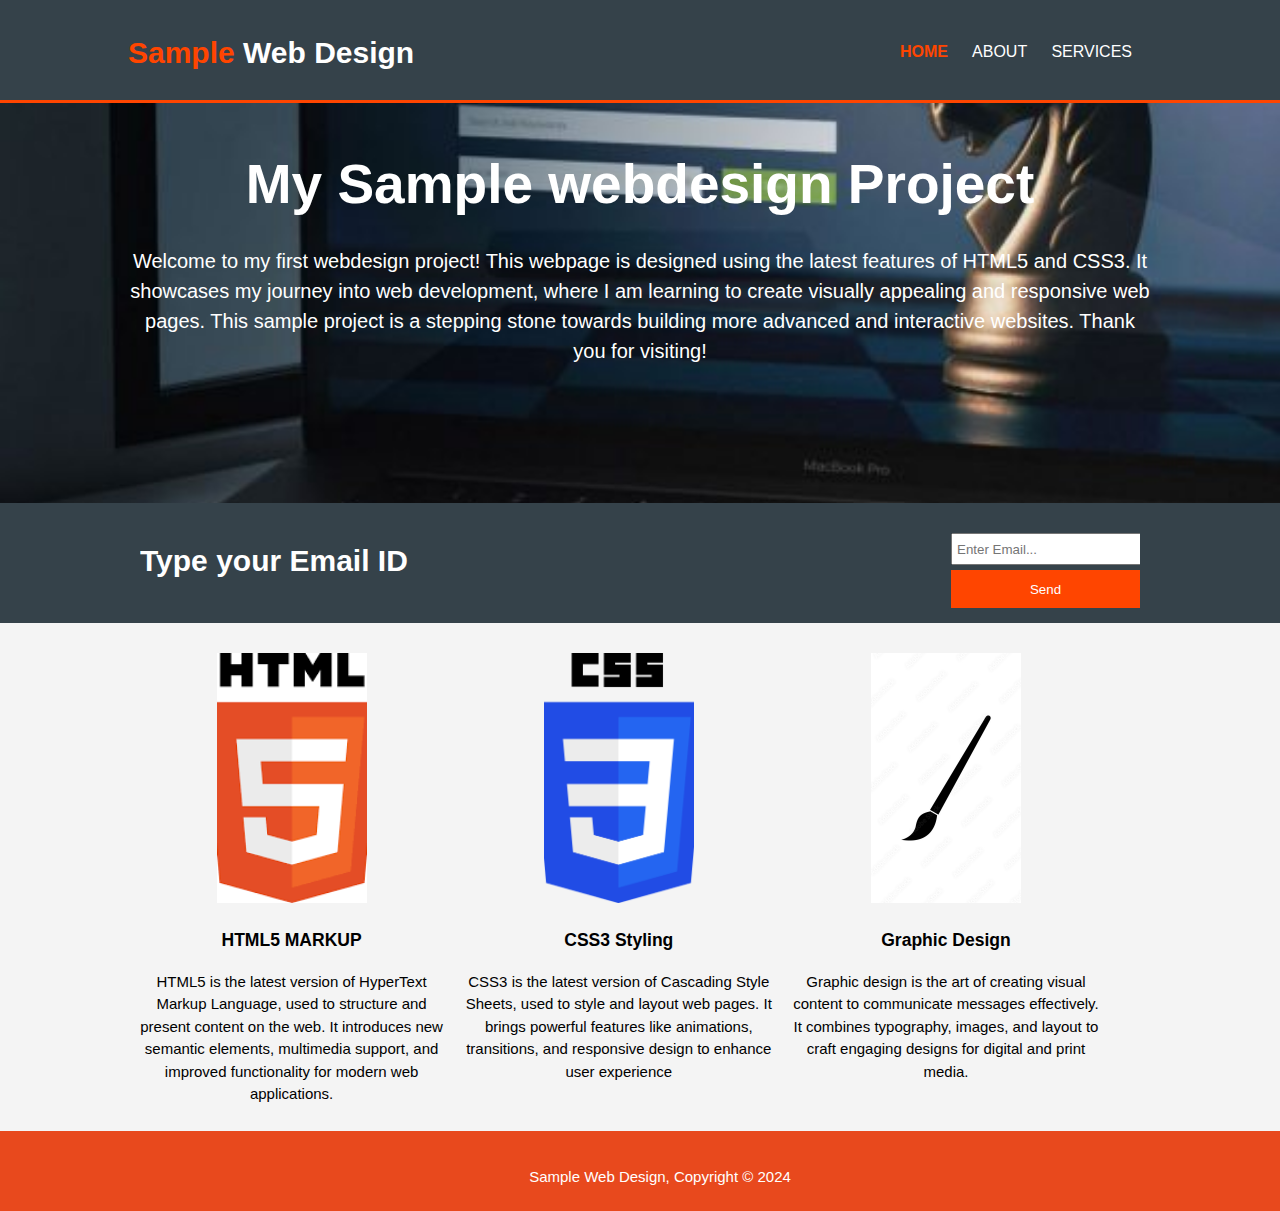
<file: index.html>
<!DOCTYPE html>
<html>
<head>
    <meta charset="UTF-8">
    <meta name="viewport" content="width=device-width">
    <meta name="description" content="affordable and proffesional web design">
    <meta name="keywords" content="web design, affordable web design, proffesional web design">
    <meta name="author" content="Sabari Kannan KR">
    <title>Sample Web Design | Project</title>
    <link rel="stylesheet" href="style.css">
</head>
<body>
    <header>
        <div class="container">
            <div id="branding">
                <h1><span class="highlight">Sample</span> Web Design</h1>
            </div>
            <nav>
                <ul>
                    <li class="current"><a href="index.html">Home</a></li>
                    <li><a href="about.html">About</a></li>
                    <li><a href="services.html">Services</a></li>
                </ul>
            </nav>
            
        </div>
    </header>

    <section id="showcase">
        <div class="container">
            <h1>My Sample webdesign Project</h1>
            <p> Welcome to my first webdesign project! This webpage is designed using the latest features of HTML5 and CSS3. It showcases my journey into web development, where I am learning to create visually appealing and responsive web pages. This sample project is a stepping stone towards building more advanced and interactive websites. Thank you for visiting!</p>
        </div>
    </section>

    <section id="newsletter">
        <div class="container">
            <h1>Type your Email ID</h1>
            <form>
                <input type="email" placeholder="Enter Email...">
                <button type="submit" class="button_1">Send</button>
            </form>
        </div>
     </section>
    
     <section id="boxes">
        <div class="container">
            <div class="box">
                <img src="html.png">
                <h3>HTML5 MARKUP</h3>
                <p>HTML5 is the latest version of HyperText Markup Language, used to structure and present content on the web. It introduces new semantic elements, multimedia support, and improved functionality for modern web applications.</p>
            </div>
            <div class="box">
                <img src="css3.png">
                <h3>CSS3 Styling</h3>
                <p>CSS3 is the latest version of Cascading Style Sheets, used to style and layout web pages. It brings powerful features like animations, transitions, and responsive design to enhance user experience</p>
            </div> <div class="box">
                <img src="graphic.jpg">
                <h3>Graphic Design</h3>
                <p>Graphic design is the art of creating visual content to communicate messages effectively. It combines typography, images, and layout to craft engaging designs for digital and print media.</p>
            </div>
        </div>

     </section>

     <footer>
        <p>Sample Web Design, Copyright &copy; 2024</p></footer>
</body>
</html>
</file>
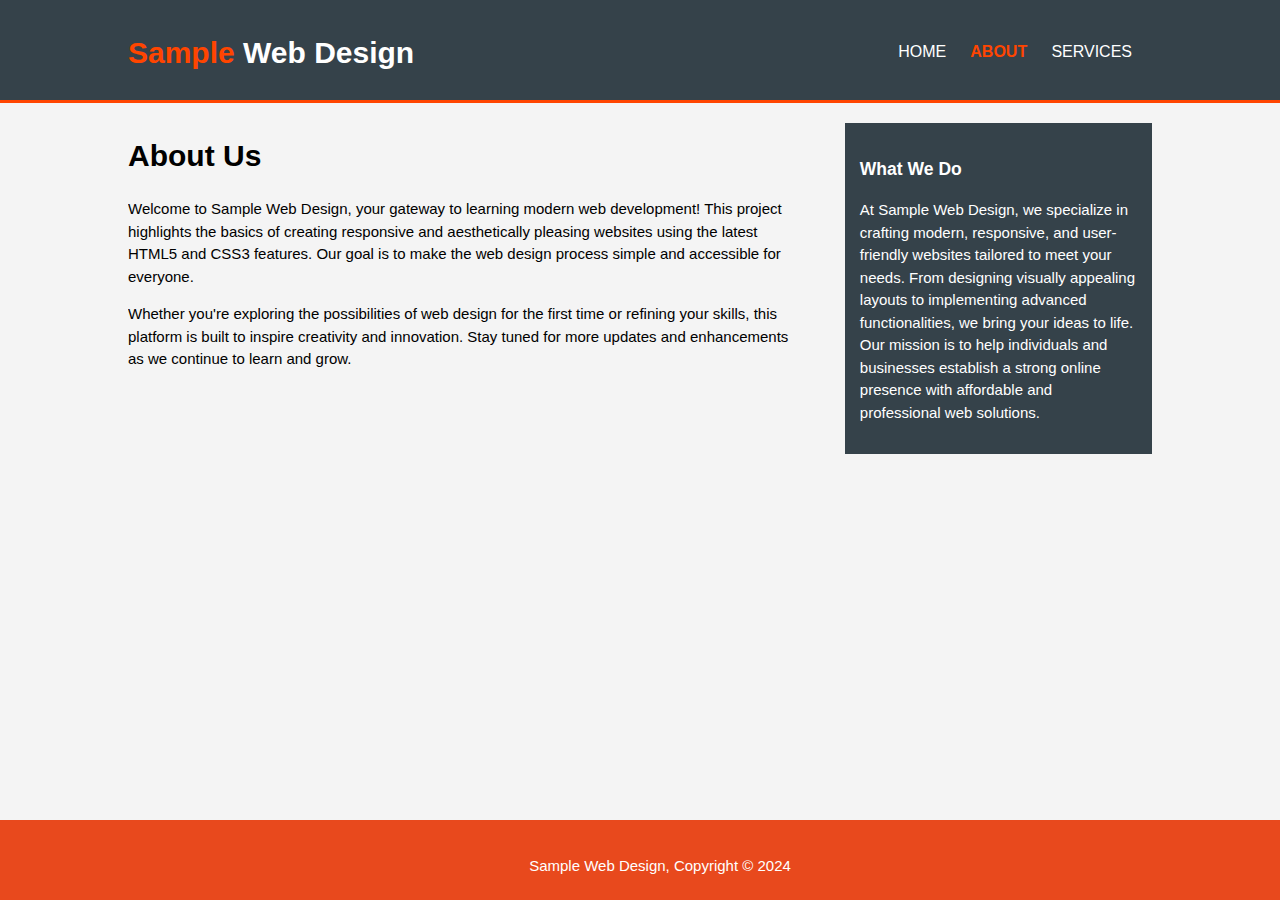
<file: about.html>
<!DOCTYPE html>
<html lang="en">
<head>
    <meta charset="UTF-8">
    <meta name="viewport" content="width=device-width">
    <meta name="description" content="Affordable and professional web design">
    <meta name="keywords" content="web design, affordable web design, professional web design">
    <meta name="author" content="Sabari Kannan KR">
    <title>Sample Web Design | About</title>
    <link rel="stylesheet" href="style.css">
</head>
<body>
    <header>
        <div class="container">
            <div id="branding">
                <h1><span class="highlight">Sample</span> Web Design</h1>
            </div>
            <nav>
                <ul>
                    <li><a href="index.html">Home</a></li>
                    <li class="current"><a href="about.html">About</a></li>
                    <li><a href="services.html">Services</a></li>
                </ul>
            </nav>
            
        </div>
    </header>

    <section id="main">
        <div class="container">
            <article id="main-col">
            <h1 class="page-title">About Us</h1>
            <p>
                Welcome to Sample Web Design, your gateway to learning modern web development! This project highlights the basics of creating responsive and aesthetically pleasing websites using the latest HTML5 and CSS3 features. Our goal is to make the web design process simple and accessible for everyone.
            </p>
            <p>
                Whether you're exploring the possibilities of web design for the first time or refining your skills, this platform is built to inspire creativity and innovation. Stay tuned for more updates and enhancements as we continue to learn and grow.
            </p>
            </article>
            <aside id="sidebar">
                <div class="dark">
                <h3>What We Do</h3>
                <p>At Sample Web Design, we specialize in crafting modern, responsive, and user-friendly websites tailored to meet your needs. From designing visually appealing layouts to implementing advanced functionalities, we bring your ideas to life. Our mission is to help individuals and businesses establish a strong online presence with affordable and professional web solutions.</p>
                </div>
            </aside>
        </div>
    </section>

    <footer>
        <p>Sample Web Design, Copyright &copy; 2024</p>
    </footer>
</body>
</html>
</file>
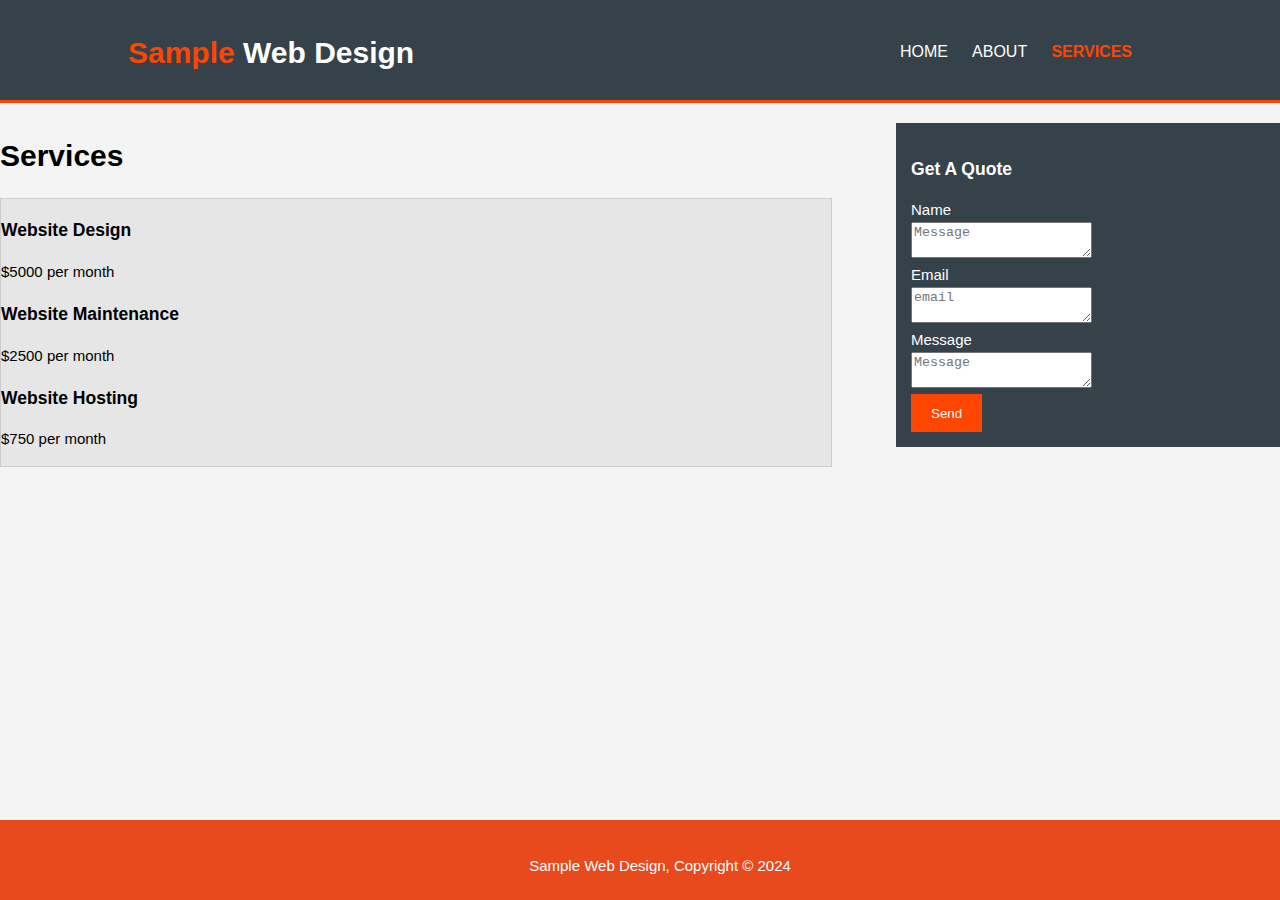
<file: services.html>
<!DOCTYPE html>
<html lang="en">
<head>
    <meta charset="UTF-8">
    <meta name="viewport" content="width=device-width">
    <meta name="description" content="Affordable and professional web design">
    <meta name="keywords" content="web design, affordable web design, professional web design">
    <meta name="author" content="Sabari Kannan KR">
    <title>Sample Web Design | Services</title>
    <link rel="stylesheet" href="style.css">
</head>
<body>
    <header>
        <div class="container">
            <div id="branding">
                <h1><span class="highlight">Sample</span> Web Design</h1>
            </div>
            <nav>
                <ul>
                    <li><a href="index.html">Home</a></li>
                    <li><a href="about.html">About</a></li>
                    <li class="current"><a href="services.html">Services</a></li>
                </ul>
            </nav>
        </div>
    </header>

    <div id="main-content">
       
        <article id="main-col">
            <h1 class="page-title">Services</h1>
            <ul id="services">
                <li>
                    <h3>Website Design</h3>
                    <p>$5000 per month</p>
                    <h3>Website Maintenance</h3>
                    <p>$2500 per month</p>
                    <h3>Website Hosting</h3>
                    <p>$750 per month</p>
                </li>
            </ul>
        </article>
        <aside id="sidebar">
            <div class="dark">
                <h3>Get A Quote</h3>
                <form class="Quote">
                    <div>
                        <label>Name</label><br>
                        <textarea placeholder="Message"></textarea>
                    </div>
                    <div>
                        <label>Email</label><br>
                        <textarea placeholder="email"></textarea>
                    </div>
                    <div>
                        <label>Message</label><br>
                        <textarea placeholder="Message"></textarea>
                    </div>
                    <button class="button_1" type="submit">Send</button>
                </form>
            </div>
        </aside>
    </div>

    <footer>
        <p>Sample Web Design, Copyright &copy; 2024</p>
    </footer>
</body>
</file>
<file: style.css>
body {
    font-family: Arial, Helvetica, sans-serif;
    font-size: 15px;
    line-height: 1.5;
    padding: 0;
    margin: 0;
    background-color: #f4f4f4;
    display: flex; /* Use flexbox for layout */
    flex-direction: column; /* Align items vertically */
    min-height: 100vh; /* Ensure body takes full height of the viewport */
}

html {
    height: 100%; /* Ensures the HTML element takes the full viewport height */
}

/*global*/
.container {
    width: 80%;
    margin: auto;
    overflow: hidden;
}

ul {
    margin: 0;
    padding: 0;
}

.button_1 {
    height: 38px;
    background: orangered;
    border: none;
    padding-left: 20px;
    padding-right: 20px;
    color: white;
}

.dark {
    padding: 15px;
    background: #35424a;
    color: white;
    margin-top: 10px;
    margin-bottom: 10px;
}

/*header*/
header {
    background: #35424a;
    color: #ffffff;
    padding-top: 30px;
    min-height: 70px;
    border-bottom: orangered 3px solid;
}

/*nav link*/
header a {
    color: #ffffff;
    text-decoration: none;
    text-transform: uppercase;
    font-size: 16px;
}

nav ul {
    margin: 0;
    padding: 0;
}

nav li {
    display: inline-block; /* Displays items inline while maintaining box properties */
    margin-right: 20px; /* Adds spacing between list items */
}

nav a:hover {
    color: #007bff; /* Change color on hover */
}

header #branding {
    float: left;
}

header #branding h1 {
    margin: 0;
}

header nav {
    float: right;
    margin-top: 10px;
}

header .highlight, header .current a {
    color: orangered;
    font-weight: bold;
}

nav a:hover {
    color: #007bff;
}

form button:hover {
    background-color: #ff0000;
}

#showcase {
    min-height: 400px; /* Keeps the minimum height */
    width: 100%; /* Makes the width span the full screen */
    background: url('./showcase.jpg') no-repeat right center; /* Centers the image */
    background-size: cover; /* Scales the image to cover the entire container */
    text-align: center;
    color: white;
}

#showcase h1 {
    margin-top: 100px;
    font-size: 55px;
    margin-bottom: 10px;
}

#showcase p {
    font-size: 20px;
}

/*newsletter*/
#newsletter {
    padding: 15px;
    color: white;
    background: #35424a;
}

#newsletter h1 {
    float: left;
}

#newsletter form {
    float: right;
    margin-top: 15px;
}

#newsletter input[type="email"] {
    padding: 4px;
    height: 20px;
    width: 300px;
}

/*boxes*/
#boxes {
    margin-top: 20px;
}

#boxes .box {
    float: left;
    text-align: center;
    width: 30%;
    padding: 10px;
}

.box img {
    width: 150px; /* Sets the width to 150px */
    height: 250px; /* Sets the height to 250px */
    object-fit: cover; /* Ensures the image maintains its aspect ratio and fits within the specified dimensions */
}

/*sidebar*/
aside #sidebar {
    float: right;
    width: 30%;
    margin-top: 10px;
}

/*main-col*/
article #main-col {
    float: left;
    width: 65%;
}

aside#sidebar {
    float: right;
    width: 30%;
    margin-top: 10px;
}

article#main-col {
    float: left;
    width: 65%;
    margin-top: 10px;
}

/*services*/
ul#services {
    list-style: none;
    border: #cccccc solid 1px;
    margin-bottom: 5px;
    background: #e6e6e6;
}

/*footer*/
footer {
    padding: 20px;
    margin-top: 20px;
    color: white;
    background-color: #e8491d;
    text-align: center;
    width: 100%; /* Ensures footer spans the full width */
    height: 40px; /* Fix footer height */
    position: relative; /* Keep footer in the normal flow */
    bottom: 0; /* Align footer at the bottom */
    margin-top: auto; /* Push footer to the bottom */

}
/*media queries*/
@media(max-width:768px){
    
    header #branding,
    header nav,
    header nav li,
    #newsletter h1,
    #newsletter form,
    #boxes .box,
    article#main-col,
    aside#sidebar{
        float: none;
        text-align: centre;
        width: 100%;

    }
  header{
    padding: 20px;
  }
}
#showcase h1{
    margin-top: 40px;
}

#newsletter button, .quote button{
    display: block;
    width: 100%;
}
#newsletter form input[type="email"], .quote input, .quote textarea{
    width:100%;
    margin-bottom:5px;
}
</file>
